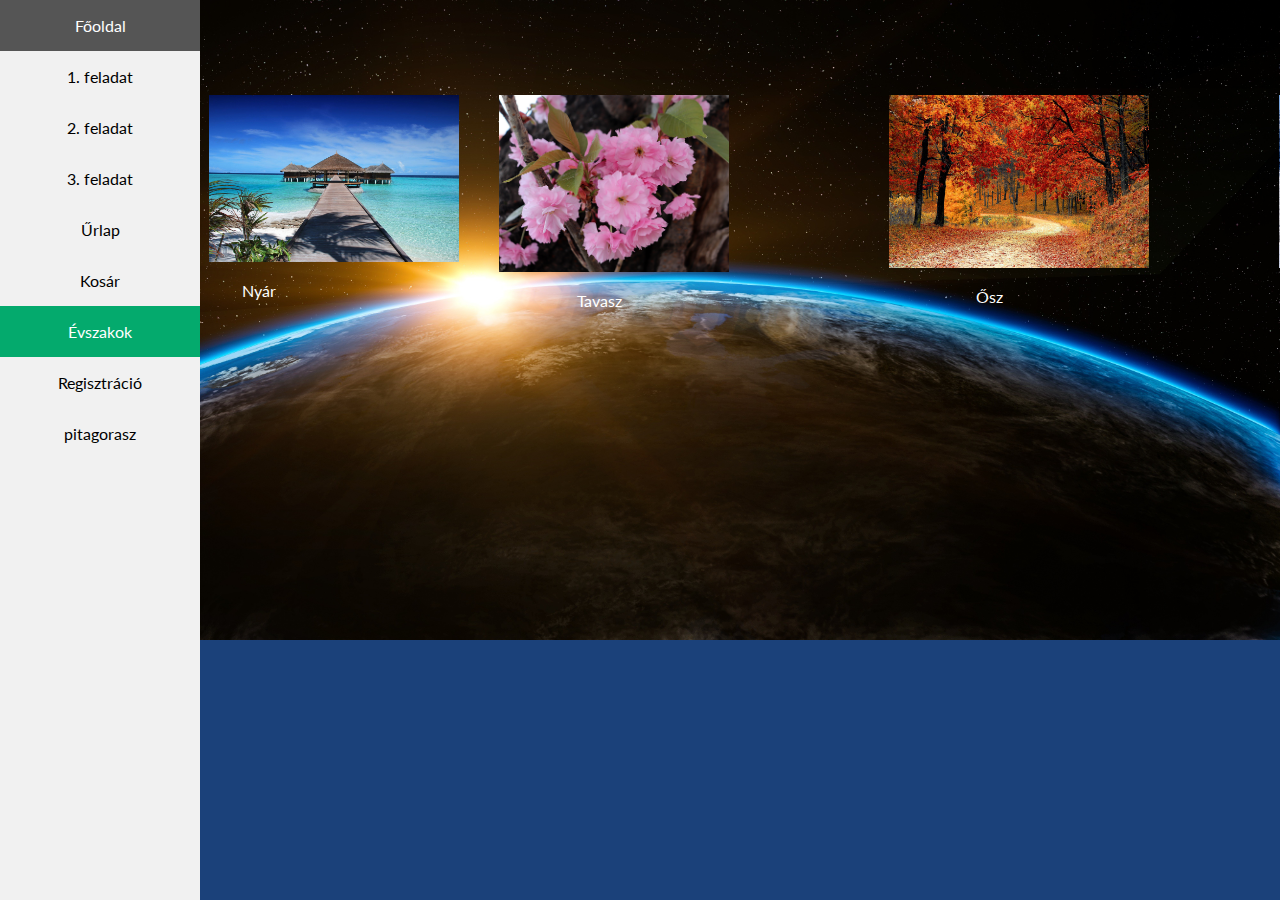
<file: evszakok.html>
<!DOCTYPE html>
<html lang="hu">

<head>
    <meta charset="UTF-8">
    <meta name="viewport" content="width=device-width, initial-scale=1.0">
    <link rel="stylesheet" href="style.css">
    <title>Évszakok</title>
</head>

<body>
    <div class="sidebar">
        <a  index.html">Főoldal</a>
        <a  href="keplink.html">1. feladat</a>
        <a href="listak.html">2. feladat</a>
        <a href="orarend.html">3. feladat </a>
        <a href="pizza.html">Űrlap</a>
        <a href="kosar.html">Kosár</a>
        <a class="active" href="evszakok.html">Évszakok</a>
        <a href="regisztracio.html">Regisztráció</a>
        <a href="pitagorasz.html">pitagorasz</a>
    </div>
    <div class="container">

        <div class="box1">
            <img src="nyar.jpg"
                alt="" width="250%">
                <p style="color: white;">Nyár</p>
        </div>
        <div class="box2">
            <img src="tavasz.jpg"
                alt="" width="115%" height="">
                <p style="color: white;">Tavasz</p>
        </div>
        <div class="box3">
            <img src="osz.jpg"
                alt="" width="130%">
                <p style="color: white;">Ősz</p>
        </div>
        <div class="box4">
            <img src="tel.jpg"
                alt="" width="130%">
                <p style="color: white;">Tél</p>
        </div>
    </div>
    <style>
        body{
    text-align: center;
    background-color: rgb(27, 65, 122);
}
.container{
   background-image: url(https://pixabay.com/get/g7527a48356c1b248fdf276443972ab8bcd39a9ecbc7b1c2daaa5d34dac64e2b54e10e28448a590988a4d1a228fda0336b914ab400f10b3f61cd26587478e9130d9f51689b11842733a94b49881e8ecdd_1920.jpg);
background-repeat: no-repeat;
background-size: cover;
   width: 1900px;
height: 400px;
text-align: center;
}
 .box1{
    width: 100px;
    height: 100px;
    float: left;
    margin: 5% 5% 5% 11% ;
    transition: 2s;
 }
 .box2{
    width: 200px;
    height: 200px;
    float: left;
    margin: 5% 5% 5% 5% ;
    transition: 2s;
 }
.box3{
   width: 200px;
   height: 200px;
   float: left;
   margin: 5% 5% 5% 5%;
   transition: 2s;
}
.box4{
   width: 200px;
   height: 200px;
   float: left;
   margin:5% 5% 5% 5%;
   transition: 2s;
}
 .box1:hover{
    transform: scale(1.3);
    border-radius:100px ;
 }
 .box2:hover{
    transform: scale(1.3);
   border-radius: 100px; 
 }
 .box3:hover{
   transform: scale(1.3);
   border-radius:100px ;
}
.box4:hover{
   transform: scale(1.3);
   border-radius:100px ;
}
    </style>
</body>

</html>
</file>
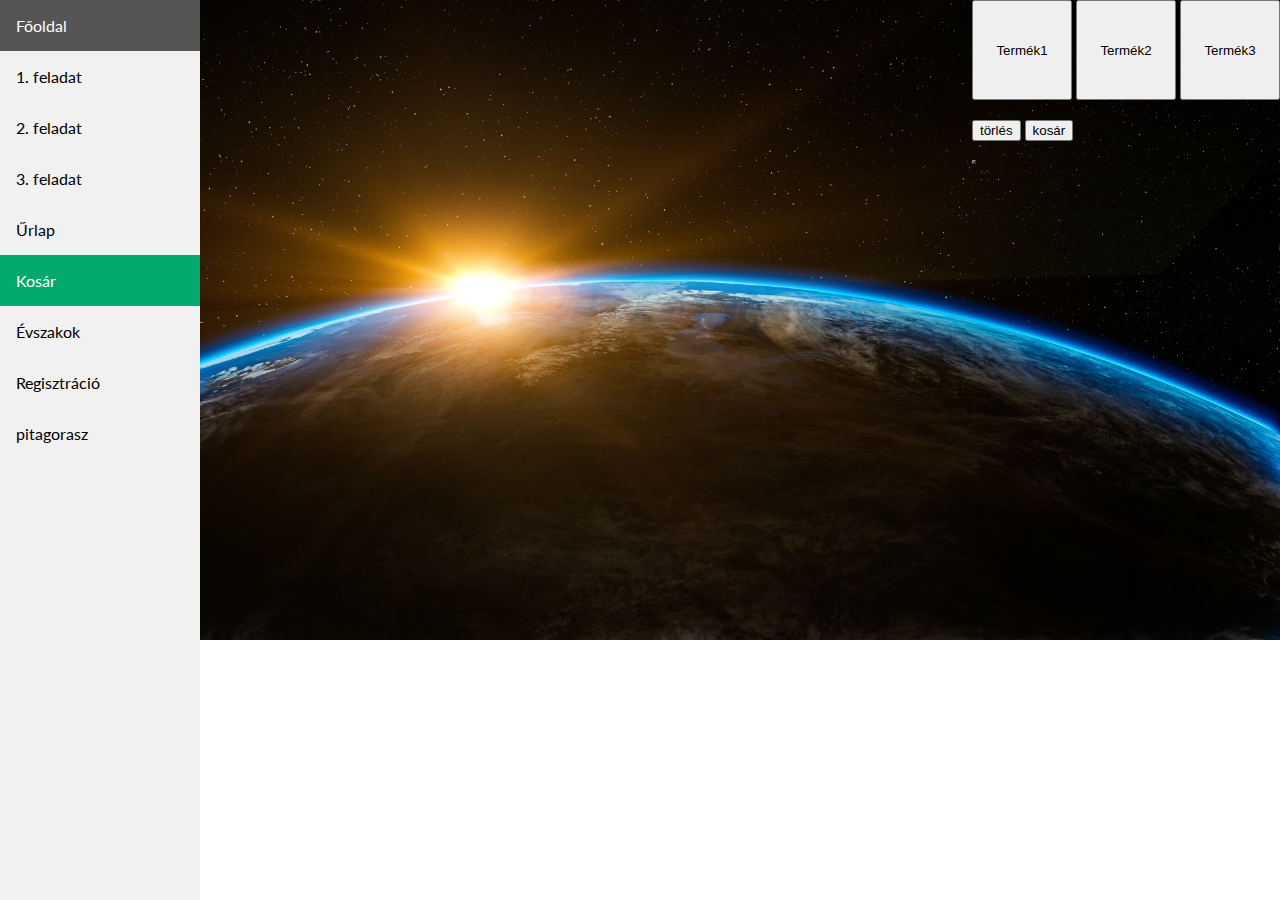
<file: kosar.html>
<!DOCTYPE html>
<html lang="hu">
<head>
    <meta charset="UTF-8">
    <meta http-equiv="X-UA-Compatible" content="IE=edge">
    <meta name="viewport" content="width=device-width, initial-scale=1.0">
    <script src="main.js"></script>
    <title>Kosár</title>
    <link rel="stylesheet" href="style.css">
</head>
<body>
    <div class="sidebar">
        <a  href="index.html">Főoldal</a>
        <a href="keplink.html">1. feladat</a>
        <a href="listak.html">2. feladat</a>
        <a href="orarend.html">3. feladat </a>
        <a href="pizza.html">Űrlap</a>
        <a class="active" href="kosar.html" >Kosár</a>
        <a href="evszakok.html">Évszakok</a>
        <a href="regisztracio.html">Regisztráció</a>
        <a href="pitagorasz.html">pitagorasz</a>
    </div>
    <div class="eg">
    <button onclick="kosarba('termek1')" style="width: 100px; height: 100px;">Termék1</button>
    <button onclick="kosarba('termek2')" style="width: 100px; height: 100px;">Termék2</button>
    <button onclick="kosarba('termek3')" style="width: 100px; height: 100px;">Termék3</button>
    <br>
    <br>
    <button onclick="torles()">törlés</button>
    <button onclick="kosar()">kosár</button>
    <br>
    <br>
    <table border="2" id="lista"></table>
</div>
</body>
</html>
</file>
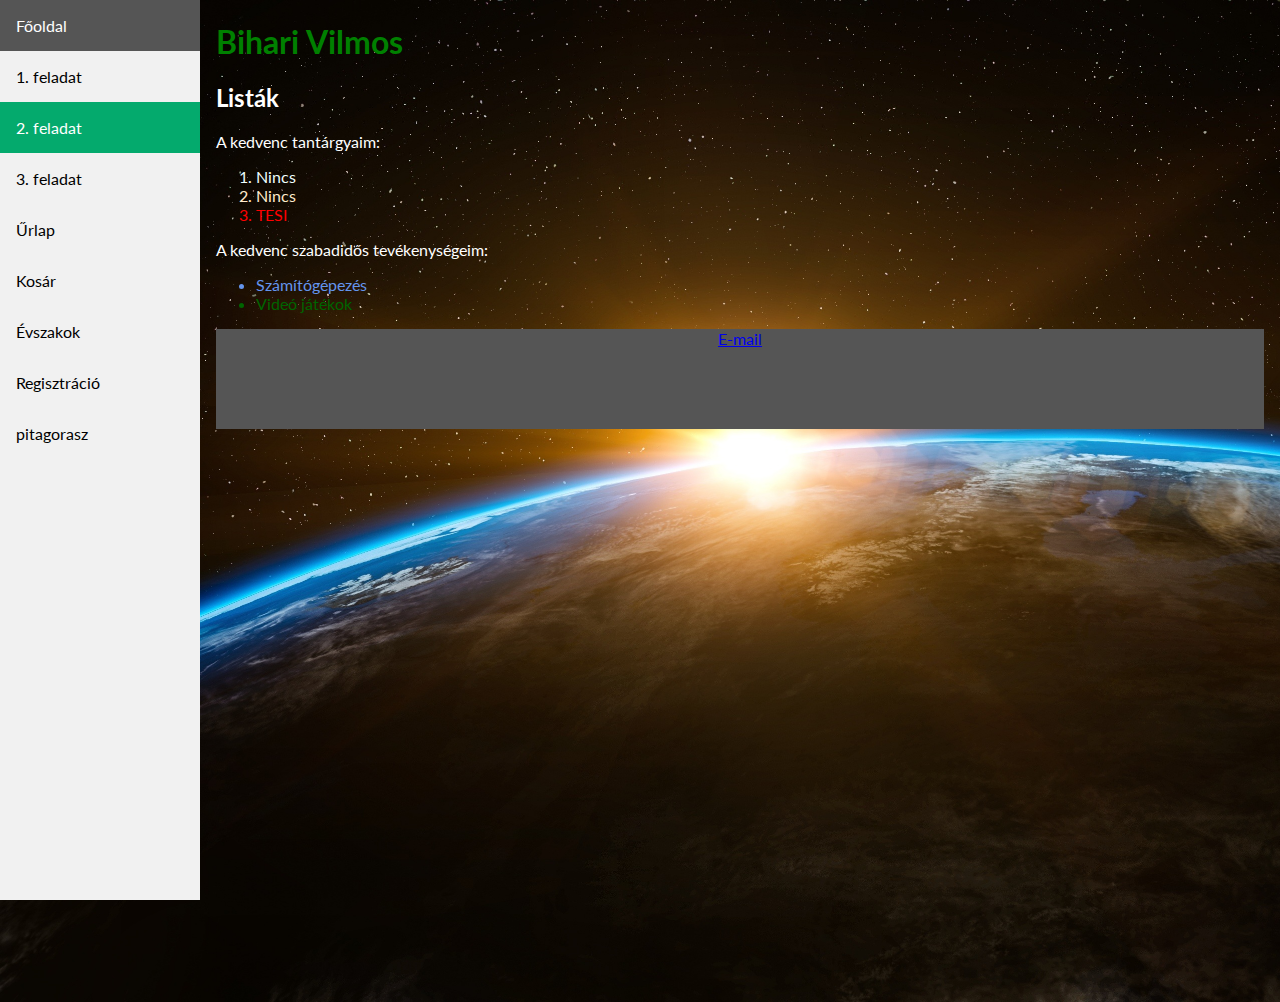
<file: listak.html>
<!DOCTYPE html>
<html lang="hu">
<head>
    <meta charset="UTF-8">
    <meta name="viewport" content="width=device-width, initial-scale=1.0">
    <title>Listák</title>
    <link rel="stylesheet" href="style.css">
    <link rel="icon" href="szurrelis-kepek-12.jpg" type="image/x-icon">
</head>
<body style="background-color: aqua;">

        <link rel="stylesheet" href="style.css">
        </head>
        <body>
        
        <div class="sidebar">
      <a  href="index.html">Főoldal</a>
      <a  href="keplink.html">1. feladat</a>
      <a class="active" href="listak.html">2. feladat</a>
      <a href="orarend.html">3. feladat </a>
      <a href="pizza.html">Űrlap</a>
      <a href="kosar.html">Kosár</a>
      <a href="evszakok.html">Évszakok</a>
      <a href="regisztracio.html">Regisztráció</a>
      <a href="pitagorasz.html">pitagorasz</a>
        </div>
        
        <div class="content">

    
    <h1 style="color: green;">Bihari Vilmos</h1>
    <h2 id="feher">Listák</h2>

    <p id="feher" >A kedvenc tantárgyaim:</p>
    <ol>
    <li style="color: azure;">Nincs</li>
    <li style="color: blanchedalmond;">Nincs</li>
    <li style="color: red;">TESI</li>
    </ol>

    <p id="feher">A kedvenc szabadidős tevékenységeim:</p>
    <ul>
    <li style="color: cornflowerblue;">Számítógépezés</li>
    <li style="color: darkgreen;">Videó játékok</li>
    </ul>
    <footer  style="text-align: center;">
      <a href="mailto:bihariv@kkszki.hu">E-mail</a>
    </footer>
</body>
</html>
</file>
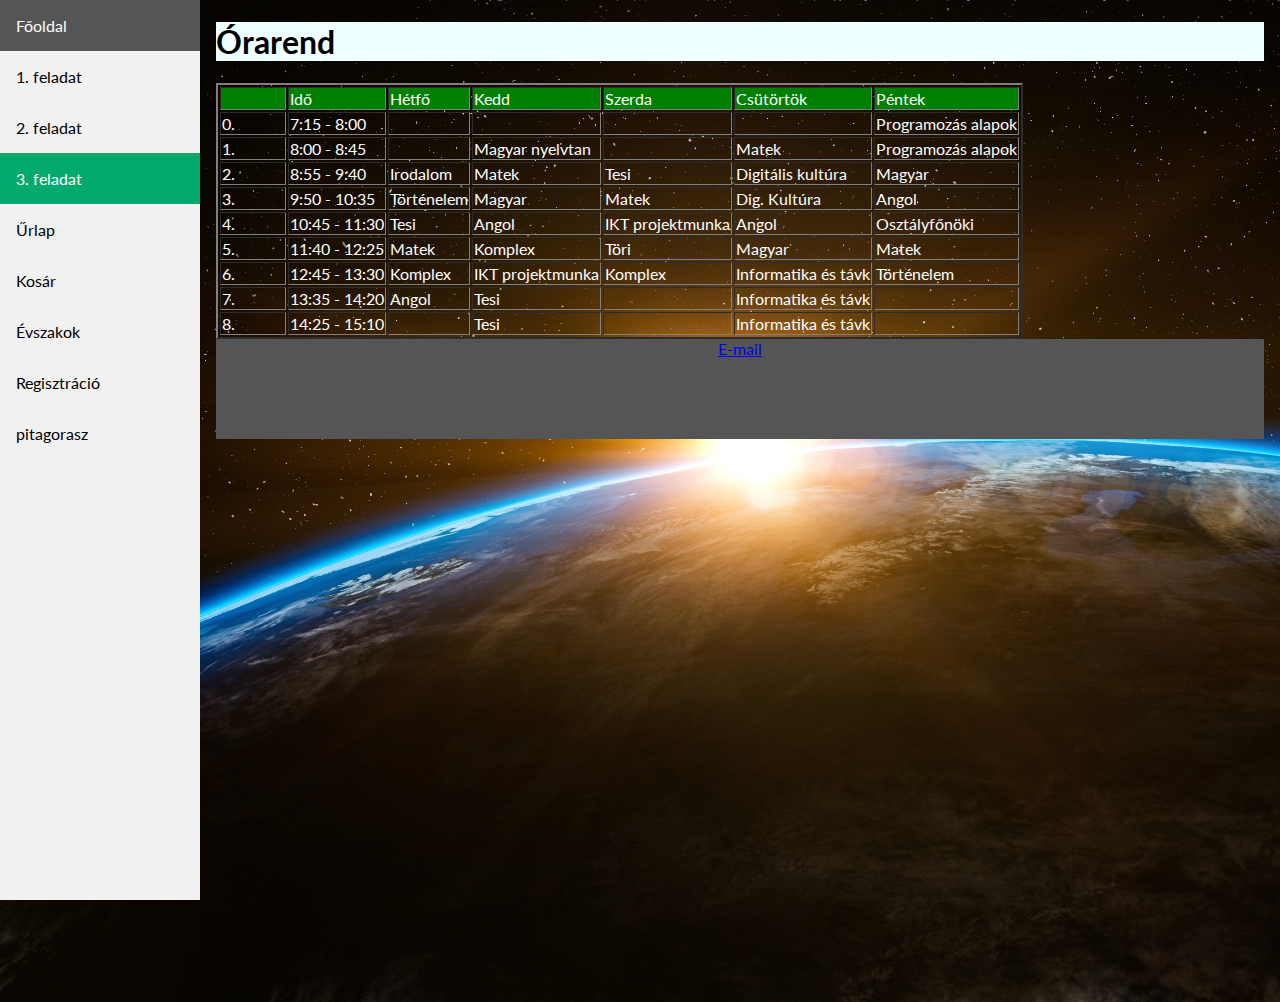
<file: orarend.html>
<!DOCTYPE html>
<html lang="hu">
<head>
    <meta charset="UTF-8">
    <meta name="viewport" content="width=device-width, initial-scale=1.0">
    <title>Órarend</title>
    <link rel="stylesheet" href="style.css">
    <link rel="icon" href="szurrelis-kepek-12.jpg" type="image/x-icon">
</head>
<body>
    
        <link rel="stylesheet" href="style.css">
        </head>
        <body>
        
        <div class="sidebar">
            <a  href="index.html">Főoldal</a>
            <a href="keplink.html">1. feladat</a>
            <a href="listak.html">2. feladat</a>
            <a class="active" href="orarend.html">3. feladat </a>
            <a href="pizza.html">Űrlap</a>
            <a href="kosar.html">Kosár</a>
            <a href="evszakok.html">Évszakok</a>
            <a href="regisztracio.html">Regisztráció</a>
            <a href="pitagorasz.html">pitagorasz</a>
        </div>
        
        <div class="content">
    <div class="fel">
   <h1>Órarend</h1>
   </div>
    <table border = "2px" >
        <tr style="background-color:green;">
            <td style="color:green;">Óraszám</td>
            <td>Idő</td>
            <td>Hétfő</td>
            <td>Kedd</td>
            <td>Szerda</td>
            <td>Csütörtök</td>
            <td>Péntek</td>
        </tr>
        <tr>
            <td>0.</td>
            <td>7:15 - 8:00</td>
            <td></td>
            <td></td>
            <td></td>
            <td></td>
            <td>Programozás alapok</td>
        </tr>
        <tr>
            <td>1.</td>
            <td>8:00 - 8:45</td>
            <td></td>
            <td>Magyar nyelvtan</td>
            <td></td>
            <td>Matek</td>
            <td>Programozás alapok </td>
        </tr>
        <tr>
            <td>2.</td>
            <td>8:55 - 9:40</td>
            <td>Irodalom</td>
            <td>Matek</td>
            <td>Tesi</td>
            <td>Digitális kultúra</td>
            <td>Magyar</td>
        </tr>
        <tr>
            <td>3.</td>
            <td>9:50 - 10:35</td>
            <td>Történelem</td>
            <td>Magyar</td>
            <td>Matek </td>
            <td>Dig. Kultúra</td>
            <td>Angol</td>
        </tr>
        <tr>
            <td>4.</td>
            <td>10:45 - 11:30</td>
            <td>Tesi</td>
            <td>Angol</td>
            <td>IKT projektmunka</td>
            <td>Angol</td>
            <td>Osztályfőnöki</td>
        </tr>
        <tr>
            <td>5.</td>
            <td>11:40 - 12:25</td>
            <td>Matek</td>
            <td>Komplex</td>
            <td>Töri</td>
            <td>Magyar</td>
            <td>Matek</td>
        </tr>
        <tr>
            <td>6.</td>
            <td>12:45 - 13:30</td>
            <td>Komplex</td>
            <td>IKT projektmunka</td>
            <td>Komplex</td>
            <td>Informatika és távk</td>
            <td>Történelem</td>
        </tr>
        <tr>
            <td>7.</td>
            <td>13:35 - 14:20</td>
            <td>Angol</td>
            <td>Tesi</td>
            <td></td>
            <td>Informatika és távk</td>
            <td></td>
        </tr>
        <tr>
            <td>8.</td>
            <td>14:25 - 15:10</td>
            <td></td>
            <td>Tesi</td>
            <td></td>
            <td>Informatika és távk</td>
            <td></td>
        </tr>
    </table>
    <footer  style="text-align: center;">
        <a href="mailto:bihariv@kkszki.hu">E-mail</a>
      </footer>
</body>
</html>
</file>
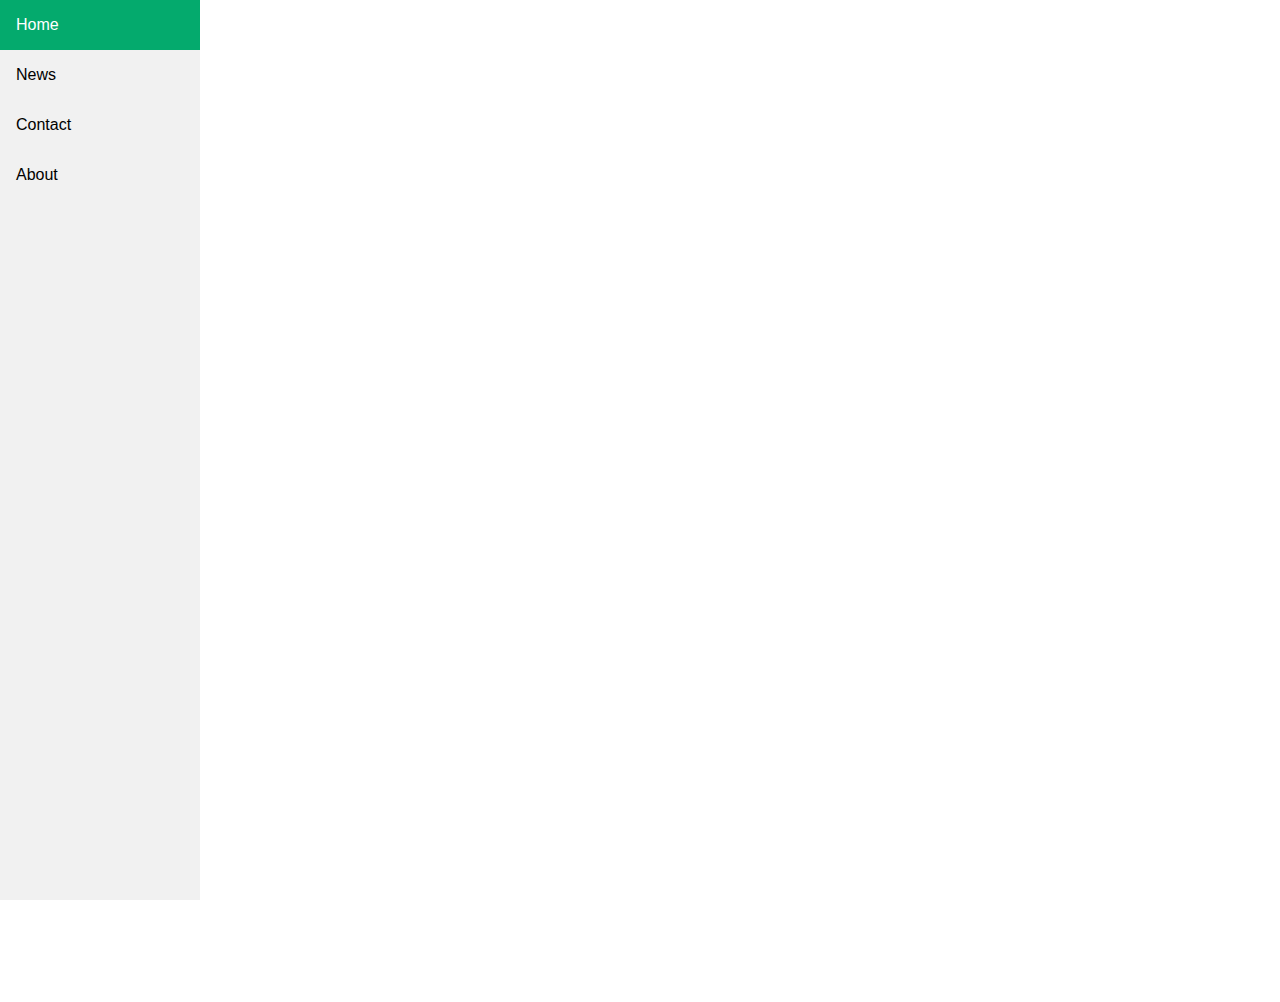
<file: p.html>
<style>
    body {
      margin: 0;
      font-family: "Lato", sans-serif;
    }
    
    .sidebar {
      margin: 0;
      padding: 0;
      width: 200px;
      background-color: #f1f1f1;
      position: fixed;
      height: 100%;
      overflow: auto;
    }
    
    .sidebar a {
      display: block;
      color: black;
      padding: 16px;
      text-decoration: none;
    }
     
    .sidebar a.active {
      background-color: #04AA6D;
      color: white;
    }
    
    .sidebar a:hover:not(.active) {
      background-color: #555;
      color: white;
    }
    
    div.content {
      margin-left: 200px;
      padding: 1px 16px;
      height: 1000px;
    }
    
    @media screen and (max-width: 700px) {
      .sidebar {
        width: 100%;
        height: auto;
        position: relative;
      }
      .sidebar a {float: left;}
      div.content {margin-left: 0;}
    }
    
    @media screen and (max-width: 400px) {
      .sidebar a {
        text-align: center;
        float: none;
      }
    }
    </style>
    </head>
    <body>
    
    <div class="sidebar">
      <a class="active" href="#home">Home</a>
      <a href="#news">News</a>
      <a href="#contact">Contact</a>
      <a href="#about">About</a>
    </div>
    
    <div class="content">
</file>
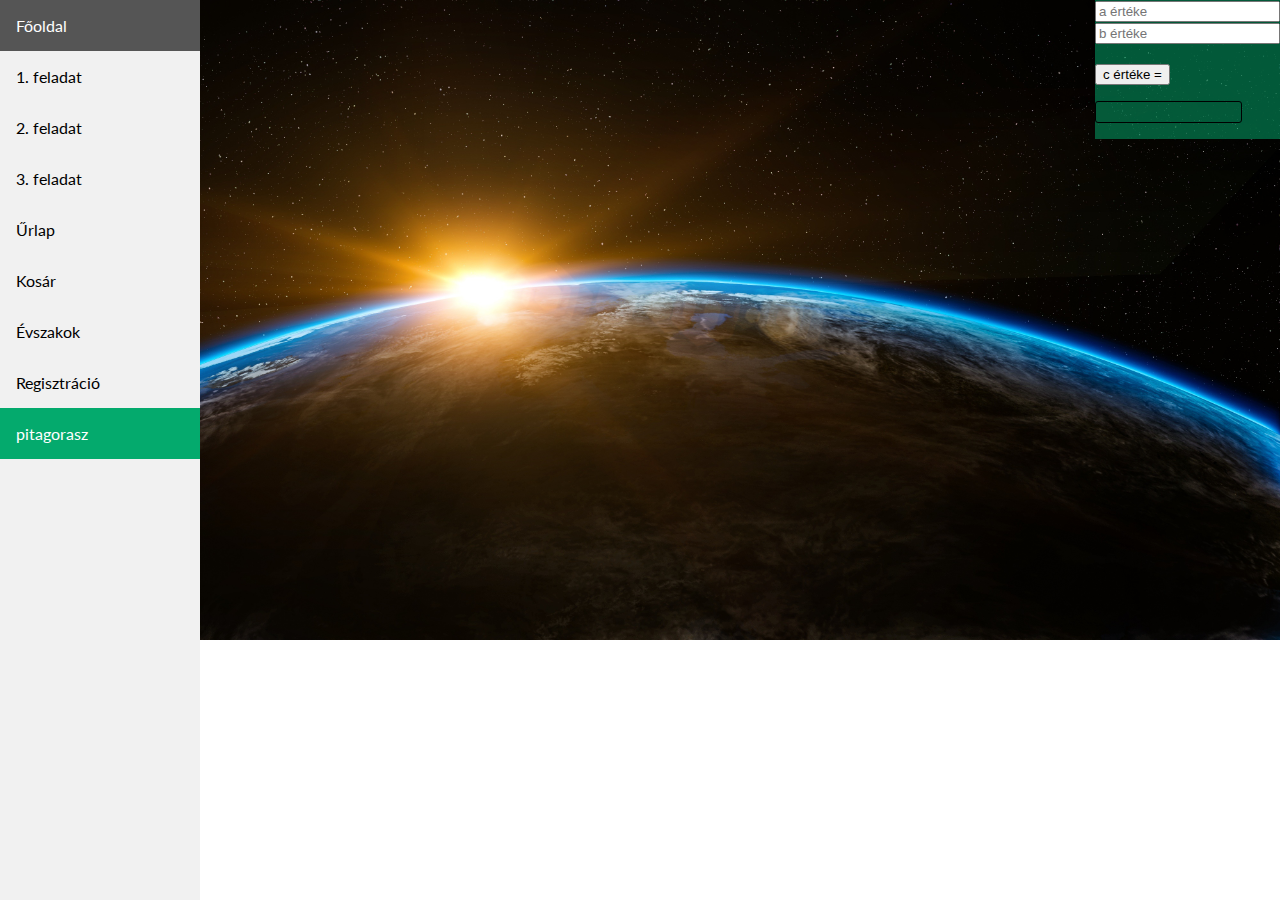
<file: pitagorasz.html>
<!DOCTYPE html>
<html lang="hu">

<head>
    <meta charset="UTF-8">
    <meta http-equiv="X-UA-Compatible" content="IE=edge">
    <meta name="viewport" content="width=device-width, initial-scale=1.0">
    <title>Pitagorasz</title>
    <link rel="stylesheet" href="style.css">
</head>

<body>
<div class="sidebar">
    <a  href="index.html">Főoldal</a>
    <a href="keplink.html">1. feladat</a>
    <a href="listak.html">2. feladat</a>
    <a href="orarend.html">3. feladat </a>
    <a href="pizza.html">Űrlap</a>
    <a href="kosar.html">Kosár</a>
    <a href="evszakok.html">Évszakok</a>
    <a href="regisztracio.html">Regisztráció</a>
    <a class="active" href="pitagorasz.html">pitagorasz</a>
</div>
<div class="ege">
    <div class="pit">
        <input type="number" name="a" id="var_a" placeholder="a értéke"><br>
    <input type="number" name="b" id="var_b" placeholder="b értéke"><br><br>
    <button onclick="pita(var_a.value, var_b.value)">c értéke = </button>
    <p style="border: 1px solid black; width: 145px; height: 20px; border-radius: 3px;" id="eredmeny"></p>
</div>
</div>



    <script>
        function pita(a, b) {
            document.getElementById('eredmeny').innerHTML = Math.sqrt(a * a + b * b)
        }
    </script>

</body>

</html>
</file>
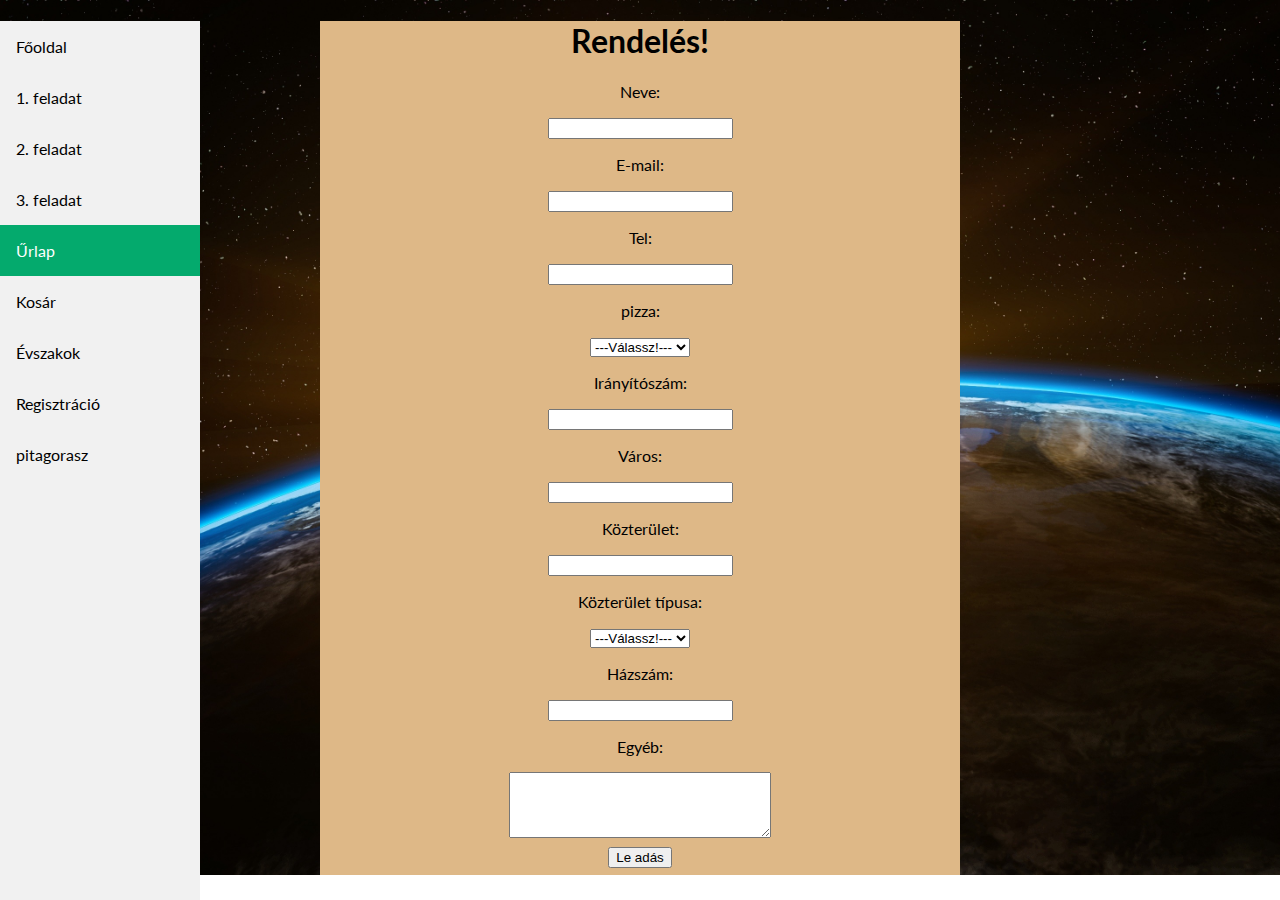
<file: pizza.html>
<!DOCTYPE html>
<html lang="en">
<head>
    <meta charset="UTF-8">
    <meta http-equiv="X-UA-Compatible" content="IE=edge">
    <meta name="viewport" content="width=device-width, initial-scale=1.0">
    <link rel="stylesheet" href="style.css">
    <title>Pizza rendelés</title>
    <link rel="icon" href="background.jpg" type="image/x-icon">
</head>
<body  style="margin: 0%;">
    <div class="sidebar">
        <a  href="index.html">Főoldal</a>
        <a href="keplink.html">1. feladat</a>
        <a href="listak.html">2. feladat</a>
        <a href="orarend.html">3. feladat </a>
        <a class="active" href="pizza.html">Űrlap</a>
        <a href="kosar.html">Kosár</a>
        <a href="evszakok.html">Évszakok</a>
        <a href="regisztracio.html">Regisztráció</a>
        <a href="pitagorasz.html">pitagorasz</a>
      </div>
    <div class="aut">
        <h1>Rendelés!</h1>
    <p>Neve:</p>
    <input type='text'>
    <br>
    <p>E-mail:</p>
    <input type='email'>
    <br>
    <p>Tel:</p>
    <input type='text'>
    <br>
    <p>pizza:</p>
    <select>
        <option>---Válassz!--- </option>
        <option>4 sajtos</option>
        <option>sonkás</option>
        <option>szalámis</option>
    </select>
    <p>Irányítószám:</p>
    <input type='text'>
    <br>
    <p>Város:</p>
    <input type='text'>
    <br>
    <p>Közterület:</p>
    <input type='text'>
    <p>Közterület típusa:</p>
    <select>
        <option>---Válassz!--- </option>
        <option>út</option>
        <option>utca</option>
    </select>
<br>
<p>Házszám:</p>
<input type='text'>
<p>Egyéb:</p>
<textarea cols=30 rows=4></textarea>
<br>
<input id="leadas" type='submit' value="Le adás">
<br>
</div>
</body>
</html>
</file>
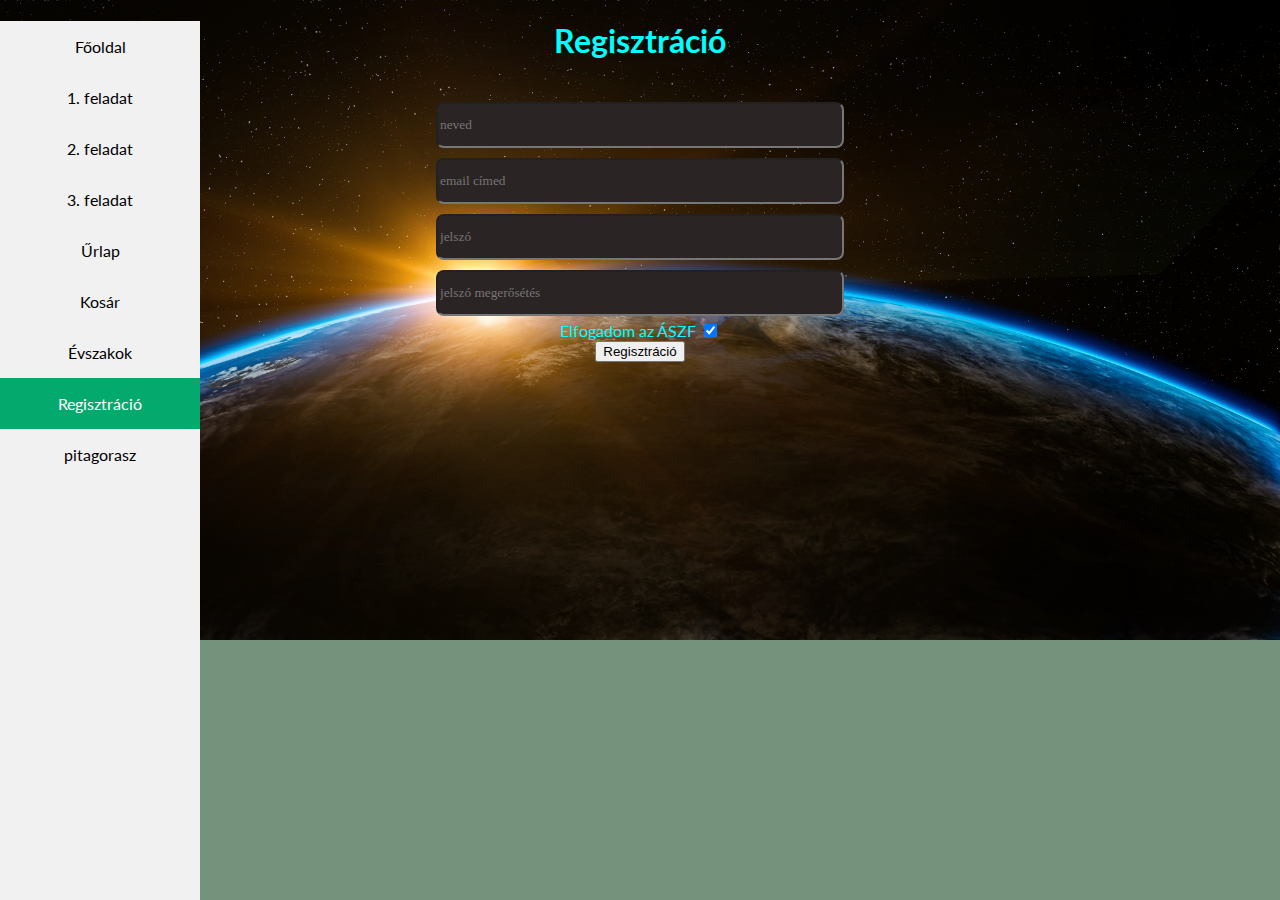
<file: regisztracio.html>
<!DOCTYPE html>
<html lang="hu">

<head>
    <meta charset="UTF-8">
    <meta http-equiv="X-UA-Compatible" content="IE=edge">
    <meta name="viewport" content="width=device-width, initial-scale=1.0">
    <title>Regisztráció</title>
    <link rel="stylesheet" href="style.css">
    <style>
        body{
            background-color: rgba(75, 114, 85, 0.767);
            color: aqua;
            text-align: center;
        }
        .szele
        {
            width: 400px;
            height: 40px;
            background-color: rgb(43, 36, 36);
            color: rgb(255, 255, 255);
            border-radius: 8px;
            margin: 5px;
            transition: 0.75s;
            font-family: Cambria, Cochin, Georgia, Times, 'Times New Roman', serif;
            
        }
        .szele:hover{
            transform: scale(1.2);
            border: 4px solid white;
        }
    </style>
</head>

<body>
<div class="sidebar">
    <a  href="index.html">Főoldal</a>
    <a href="keplink.html">1. feladat</a>
    <a href="listak.html">2. feladat</a>
    <a href="orarend.html">3. feladat </a>
    <a href="pizza.html">Űrlap</a>
    <a href="kosar.html">Kosár</a>
    <a href="evszakok.html">Évszakok</a>
    <a class="active" href="regisztracio.html">Regisztráció</a>
    <a href="pitagorasz.html">pitagorasz</a>
</div>
    <h1>Regisztráció</h1>

    <form action="">
        <input class="szele" style="margin-top: 20px;" type="text" id="" placeholder="neved"><br>
        <input class="szele" type="email" id="" placeholder="email címed"><br>
        <input class="szele" type="password" name="" id="" placeholder="jelszó"><br>
        <input class="szele" type="password" name="" id="" placeholder="jelszó megerősétés"><br>

        <label for="aszf">Elfogadom az ÁSZF</label>        
        <input type="checkbox" name="aszf" id="" checked><br>

        <input type="submit" value="Regisztráció" onclick="reg()"> <br>
    </form>





</body>

</html>
</file>
<file: style.css>
@import url('https://fonts.googleapis.com/css2?family=Lato:wght@300&display=swap');

body {
    margin: 0;
    font-family: "Lato", sans-serif;
       background-image: url(background.jpg);
       background-size: cover;
       background-repeat: no-repeat;
       
  }
  
  .sidebar {
    margin: 0;
    padding: 0;
    width: 200px;
    background-color: #f1f1f1;
    position: fixed;
    height: 100%;
    overflow: auto;
    font-family: 'Lato', sans-serif;
  }
  
  .sidebar a {
    display: block;
    color: black;
    padding: 16px;
    text-decoration: none;
  }
   
  .sidebar a.active {
    background-color: #04AA6D;
    color: white;
  }
  
  .sidebar a:hover:not(.active) {
    background-color: #555;
    color: white;
  }
  
  div.content {
    margin-left: 200px;
    padding: 1px 16px;
    height: 1000px;
  }
  
  @media screen and (max-width: 700px) {
    .sidebar {
      width: 100%;
      height: auto;
      position: relative;
    }
    .sidebar a {float: left;}
    div.content {margin-left: 0;}
  }
  
  @media screen and (max-width: 400px) {
    .sidebar a {
      text-align: center;
      float: none;
    }
  }
 
.fel{
    background-color: azure;
}
footer{
  background-color: #555;
  height: 10%;
  width: 100%;
  text-align: center;
}
body{
  background-repeat: no-repeat;
  background-size: cover;
}
.aut{
  background-color: burlywood;
  width: 50%;
  text-align: center;
  margin: 0% 0% 0% 25%;
}
.pit{
  float: right;
}
.eg{
  float: right;
}
#feher{
  color: white;
}
table,td,tr{
  color: white;
}
#leadas{
  margin: 1%;
}
.ege{
  background-color: #04aa6d86;
  width: fit-content;
  float: right;
}
</file>
